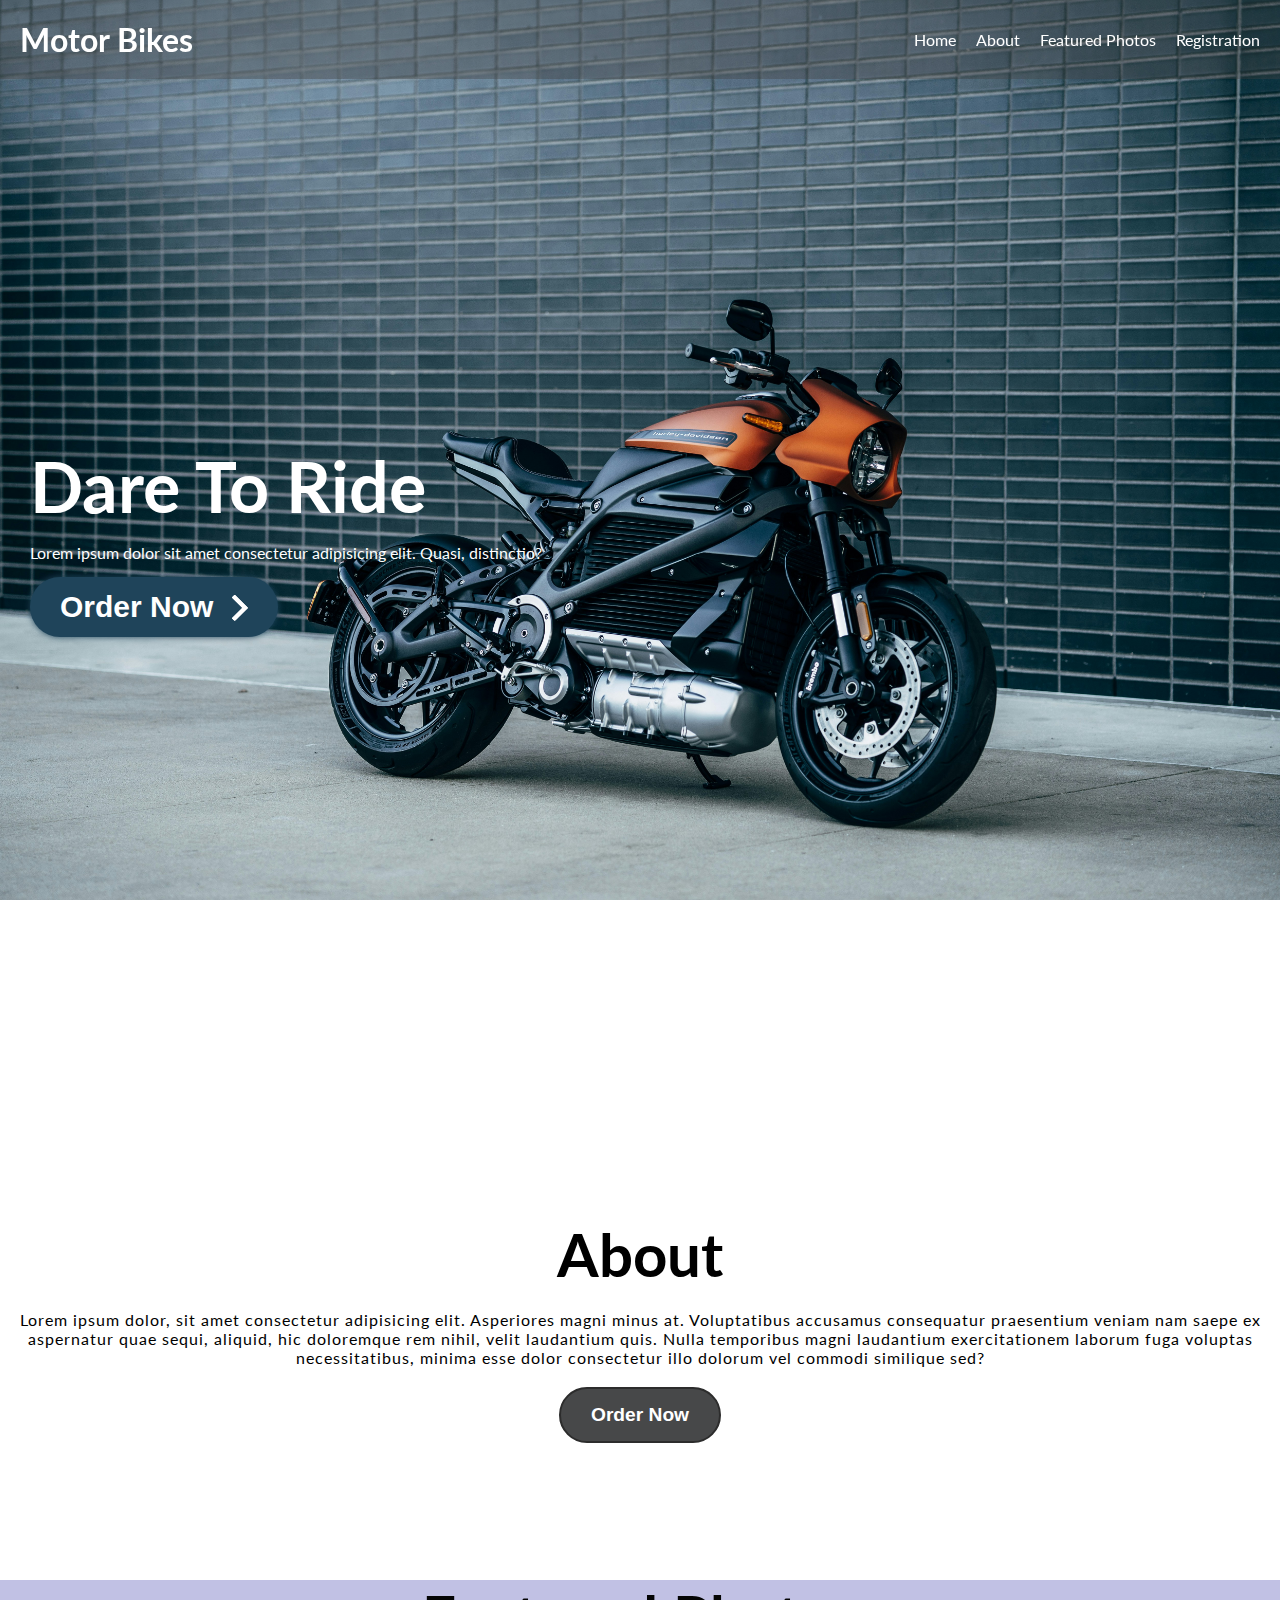
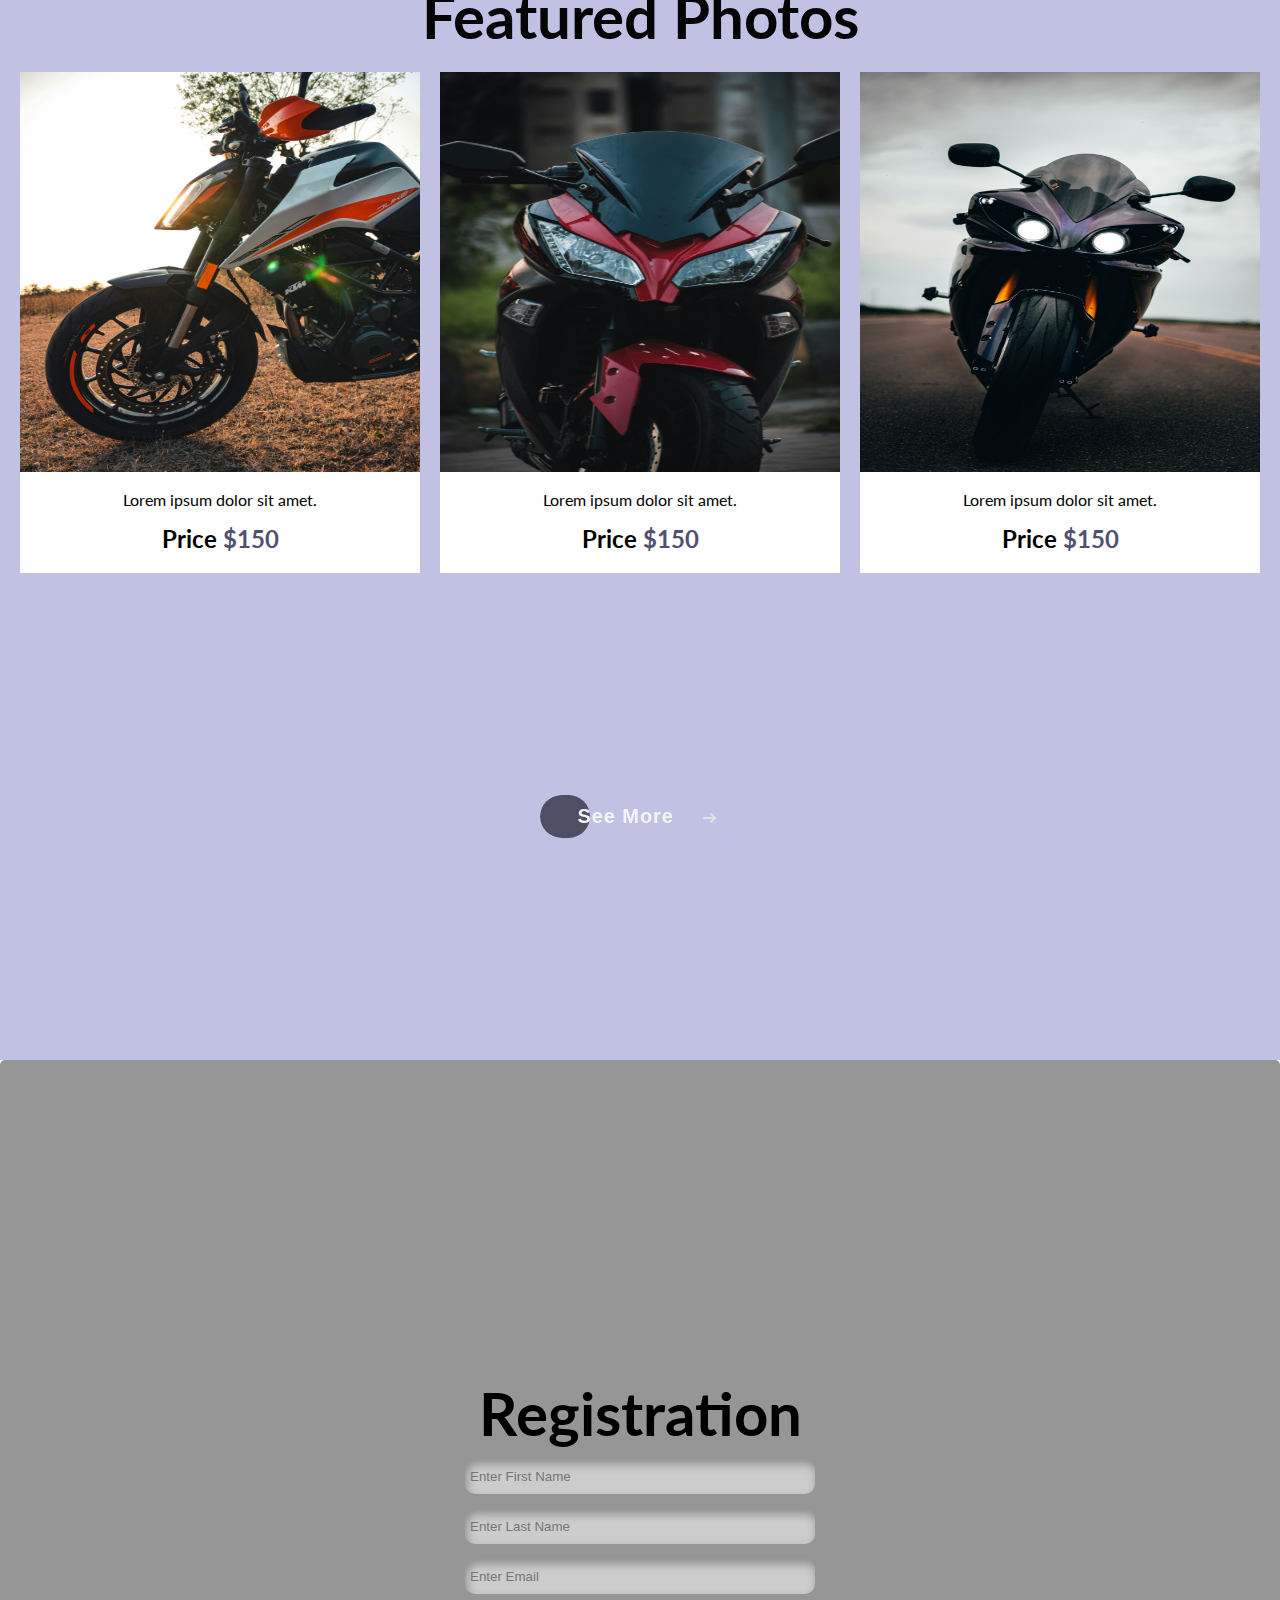
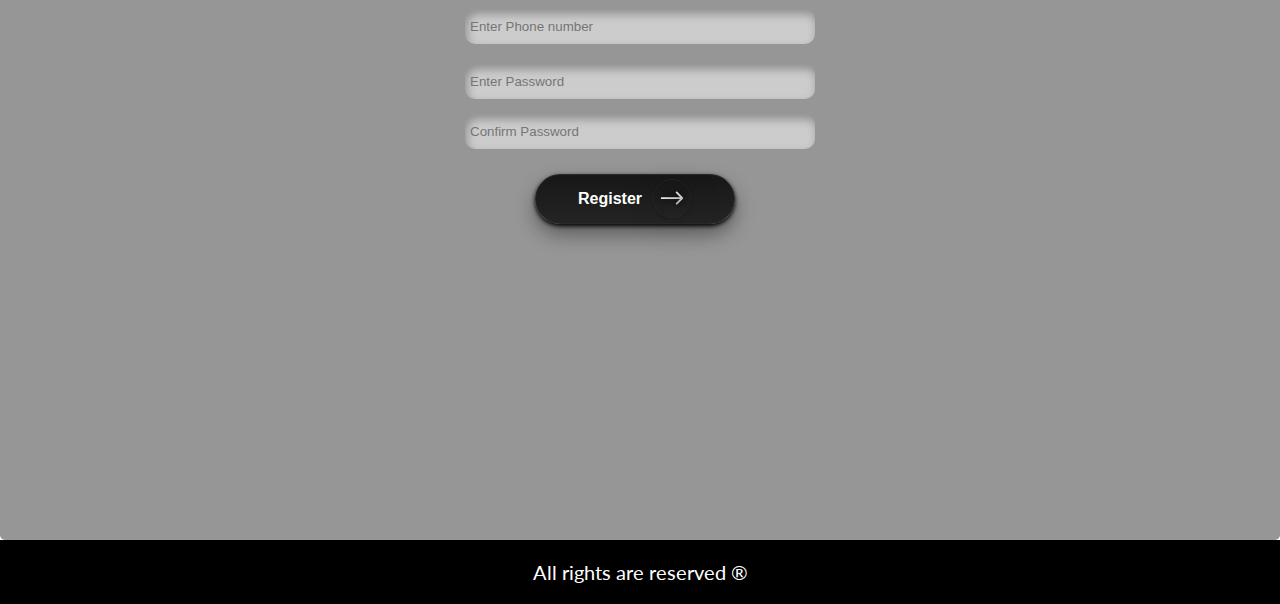
<file: index.html>
<!DOCTYPE html>
<html lang="en">
  <head>
    <meta charset="UTF-8" />
    <meta name="viewport" content="width=device-width, initial-scale=1.0" />
    <title>Bikes Landing Page</title>
    <link rel="stylesheet" href="./style.css" />
  </head>

  <body>
    <nav>
      <h1>Motor Bikes</h1>
      <ul>
        <li><a href="#moral">Home</a></li>
        <li><a href="#about">About</a></li>
        <li><a href="#featured">Featured Photos</a></li>
        <li><a href="#register">Registration</a></li>
      </ul>
    </nav>
    <main>
      <section id="moral" class="moral">
        <h1 class="slogan">Dare To Ride</h1>
        <p>
          Lorem ipsum dolor sit amet consectetur adipisicing elit. Quasi,
          distinctio?
        </p>
        <!-- <button class="boton-elegante">Order Now</button> -->
        <div class="btn-conteiner">
          <a class="btn-content" href="#">
            <span class="btn-title">Order Now</span>
            <span class="icon-arrow">
              <svg
                width="66px"
                height="43px"
                viewBox="0 0 66 43"
                version="1.1"
                xmlns="http://www.w3.org/2000/svg"
                xmlns:xlink="http://www.w3.org/1999/xlink"
              >
                <g
                  id="arrow"
                  stroke="none"
                  stroke-width="1"
                  fill="none"
                  fill-rule="evenodd"
                >
                  <path
                    id="arrow-icon-one"
                    d="M40.1543933,3.89485454 L43.9763149,0.139296592 C44.1708311,-0.0518420739 44.4826329,-0.0518571125 44.6771675,0.139262789 L65.6916134,20.7848311 C66.0855801,21.1718824 66.0911863,21.8050225 65.704135,22.1989893 C65.7000188,22.2031791 65.6958657,22.2073326 65.6916762,22.2114492 L44.677098,42.8607841 C44.4825957,43.0519059 44.1708242,43.0519358 43.9762853,42.8608513 L40.1545186,39.1069479 C39.9575152,38.9134427 39.9546793,38.5968729 40.1481845,38.3998695 C40.1502893,38.3977268 40.1524132,38.395603 40.1545562,38.3934985 L56.9937789,21.8567812 C57.1908028,21.6632968 57.193672,21.3467273 57.0001876,21.1497035 C56.9980647,21.1475418 56.9959223,21.1453995 56.9937605,21.1432767 L40.1545208,4.60825197 C39.9574869,4.41477773 39.9546013,4.09820839 40.1480756,3.90117456 C40.1501626,3.89904911 40.1522686,3.89694235 40.1543933,3.89485454 Z"
                    fill="#FFFFFF"
                  ></path>
                  <path
                    id="arrow-icon-two"
                    d="M20.1543933,3.89485454 L23.9763149,0.139296592 C24.1708311,-0.0518420739 24.4826329,-0.0518571125 24.6771675,0.139262789 L45.6916134,20.7848311 C46.0855801,21.1718824 46.0911863,21.8050225 45.704135,22.1989893 C45.7000188,22.2031791 45.6958657,22.2073326 45.6916762,22.2114492 L24.677098,42.8607841 C24.4825957,43.0519059 24.1708242,43.0519358 23.9762853,42.8608513 L20.1545186,39.1069479 C19.9575152,38.9134427 19.9546793,38.5968729 20.1481845,38.3998695 C20.1502893,38.3977268 20.1524132,38.395603 20.1545562,38.3934985 L36.9937789,21.8567812 C37.1908028,21.6632968 37.193672,21.3467273 37.0001876,21.1497035 C36.9980647,21.1475418 36.9959223,21.1453995 36.9937605,21.1432767 L20.1545208,4.60825197 C19.9574869,4.41477773 19.9546013,4.09820839 20.1480756,3.90117456 C20.1501626,3.89904911 20.1522686,3.89694235 20.1543933,3.89485454 Z"
                    fill="#FFFFFF"
                  ></path>
                  <path
                    id="arrow-icon-three"
                    d="M0.154393339,3.89485454 L3.97631488,0.139296592 C4.17083111,-0.0518420739 4.48263286,-0.0518571125 4.67716753,0.139262789 L25.6916134,20.7848311 C26.0855801,21.1718824 26.0911863,21.8050225 25.704135,22.1989893 C25.7000188,22.2031791 25.6958657,22.2073326 25.6916762,22.2114492 L4.67709797,42.8607841 C4.48259567,43.0519059 4.17082418,43.0519358 3.97628526,42.8608513 L0.154518591,39.1069479 C-0.0424848215,38.9134427 -0.0453206733,38.5968729 0.148184538,38.3998695 C0.150289256,38.3977268 0.152413239,38.395603 0.154556228,38.3934985 L16.9937789,21.8567812 C17.1908028,21.6632968 17.193672,21.3467273 17.0001876,21.1497035 C16.9980647,21.1475418 16.9959223,21.1453995 16.9937605,21.1432767 L0.15452076,4.60825197 C-0.0425130651,4.41477773 -0.0453986756,4.09820839 0.148075568,3.90117456 C0.150162624,3.89904911 0.152268631,3.89694235 0.154393339,3.89485454 Z"
                    fill="#FFFFFF"
                  ></path>
                </g>
              </svg>
            </span>
          </a>
        </div>
      </section>
      <section class="about" id="about">
        <h1 class="top-heading">About</h1>
        <p>
          Lorem ipsum dolor, sit amet consectetur adipisicing elit. Asperiores
          magni minus at. Voluptatibus accusamus consequatur praesentium veniam
          nam saepe ex aspernatur quae sequi, aliquid, hic doloremque rem nihil,
          velit laudantium quis. Nulla temporibus magni laudantium
          exercitationem laborum fuga voluptas necessitatibus, minima esse dolor
          consectetur illo dolorum vel commodi similique sed?
        </p>
        <button class="boton-elegante">Order Now</button>
      </section>
      <section class="featured">
        <h1 class="top-heading">Featured Photos</h1>
        <div>
          <div class="card">
            <img
              src="./images/sumit-saharkar-XE_UVHorJKU-unsplash.jpg"
              alt="Featured Photos"
            />
            <p>Lorem ipsum dolor sit amet.</p>
            <h2>Price <span>$150</span></h2>
          </div>
          <div class="card">
            <img src="./images/f2.jpg" alt="Featured Photos" />
            <p>Lorem ipsum dolor sit amet.</p>
            <h2>Price <span>$150</span></h2>
          </div>
          <div class="card">
            <img src="./images/f3.jpg" alt="Featured Photos" />
            <p>Lorem ipsum dolor sit amet.</p>
            <h2>Price <span>$150</span></h2>
          </div>
        </div>
        <button class="cta">
            <span><a href="./products.html">See More</a></span>
            <svg width="15px" height="10px" viewBox="0 0 13 10">
              <path d="M1,5 L11,5"></path>
              <polyline points="8 1 12 5 8 9"></polyline>
            </svg>
          </button>
          
          
        </button>
      </section>
      <section id="register" class="register">
        <form action="">
          <h1 class="top-heading">Registration</h1>
          <div class="form-control">
            <!-- <label for="first-name">First Name</label> -->
            <input type="text" autocomplete="off" name="text" class="input" placeholder="Enter First Name">
          </div>
          <div class="form-control">
            <!-- <label for="last-name">Last Name</label> -->
            <input type="text" autocomplete="off" name="text" class="input" placeholder="Enter Last Name">
          </div>
          <div class="form-control">
            <!-- <label for="email">Email</label> -->
            <input type="email" autocomplete="off" name="text" class="input" placeholder="Enter Email">
          </div>
          <div class="form-control">
            <input type="phone" autocomplete="off" name="text" class="input" placeholder="Enter Phone number">

          <div class="form-control">
          </div>
          <div class="form-control">
            <!-- <label for="password">Password</label> -->
            <input type="password" autocomplete="off" name="text" class="input" placeholder="Enter Password" required>
          </div>

          <div class="form-control">
            <!-- <label for="confirm-password">Confirm Password</label> -->
            <input type="password" autocomplete="off" name="text" class="input" placeholder="Confirm Password" required>
          </div>
          <button class="styled-button">
            Register
            <div class="inner-button">
              <svg
                id="Arrow"
                viewBox="0 0 32 32"
                xmlns="http://www.w3.org/2000/svg"
                height="30px"
                width="30px"
                class="icon"
              >
                <defs>
                  <linearGradient y2="100%" x2="100%" y1="0%" x1="0%" id="iconGradient">
                    <stop style="stop-color:#FFFFFF;stop-opacity:1" offset="0%"></stop>
                    <stop style="stop-color:#AAAAAA;stop-opacity:1" offset="100%"></stop>
                  </linearGradient>
                </defs>
                <path
                  fill="url(#iconGradient)"
                  d="M4 15a1 1 0 0 0 1 1h19.586l-4.292 4.292a1 1 0 0 0 1.414 1.414l6-6a.99.99 0 0 0 .292-.702V15c0-.13-.026-.26-.078-.382a.99.99 0 0 0-.216-.324l-6-6a1 1 0 0 0-1.414 1.414L24.586 14H5a1 1 0 0 0-1 1z"
                ></path>
              </svg>
            </div>
          </button>
          
        </form>
      </section>
    </main>
    <footer>All rights are reserved &reg;</footer>
  </body>
</html>
</file>
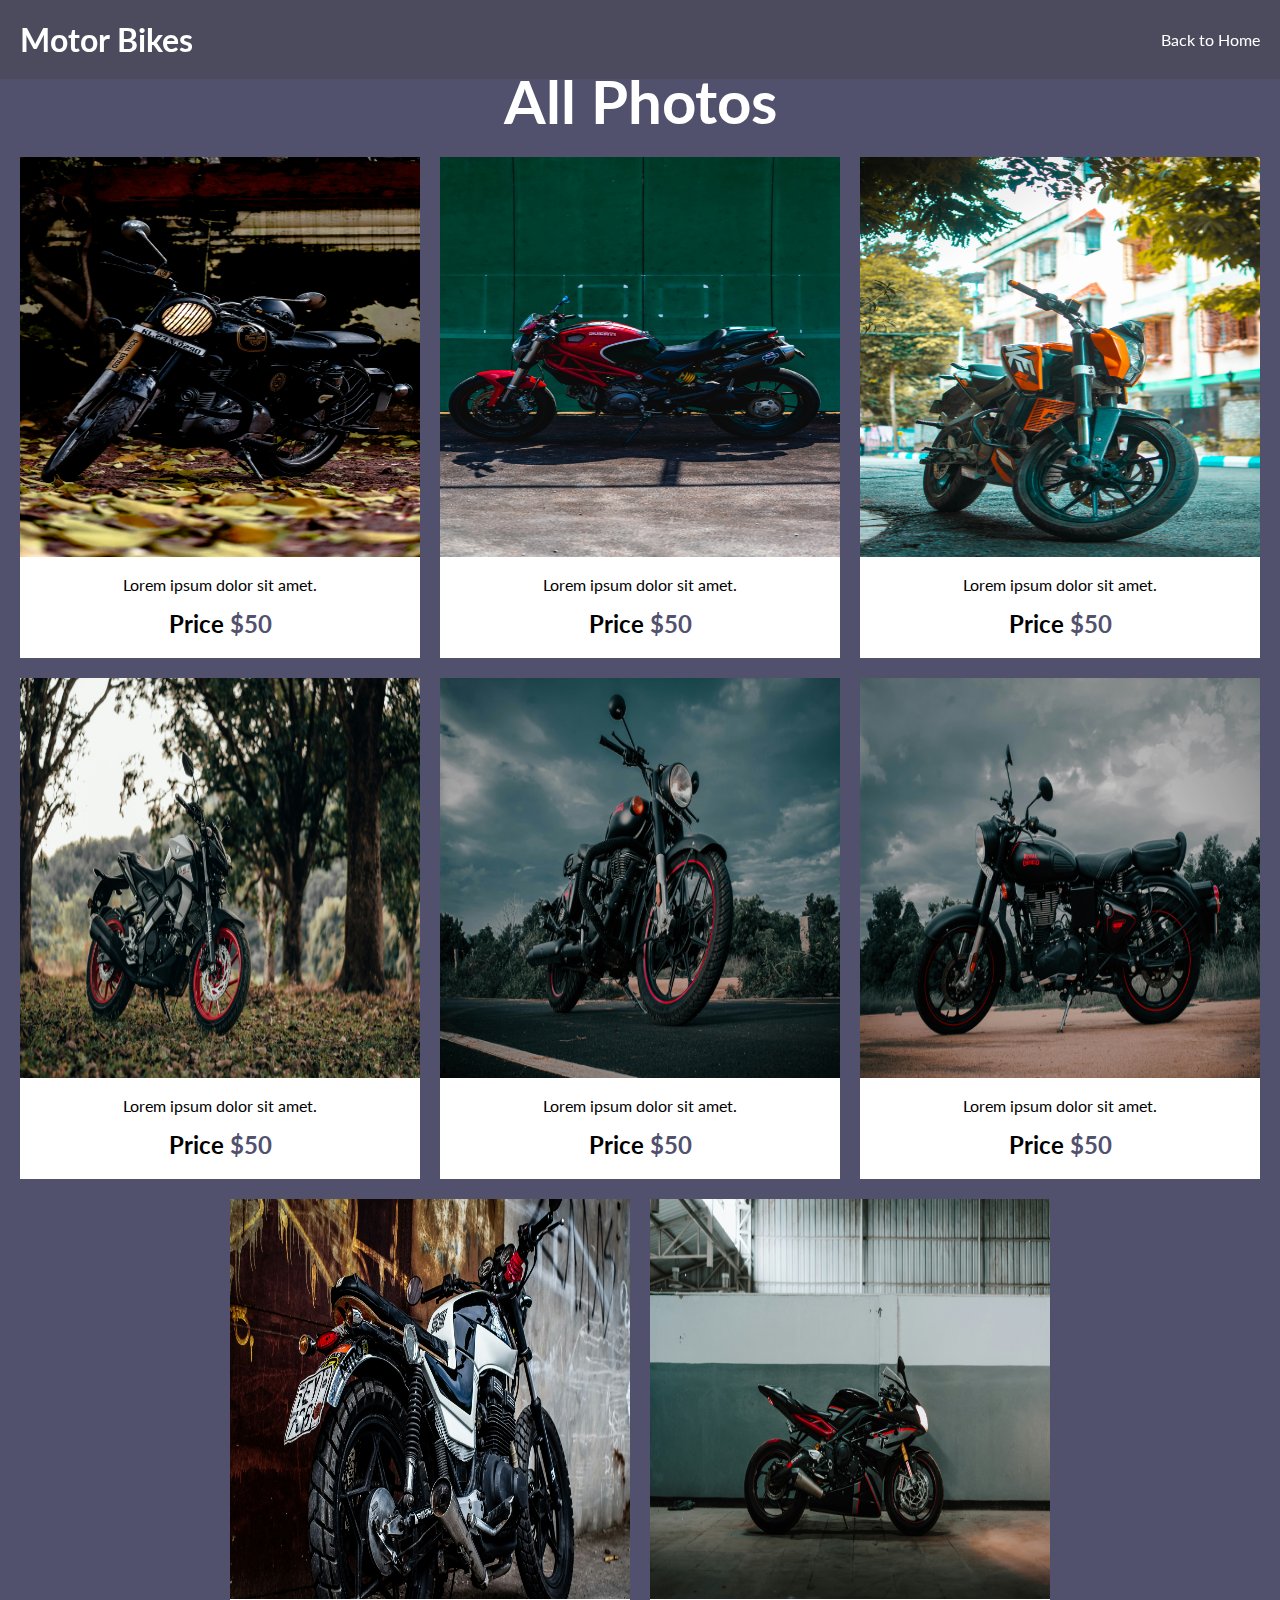
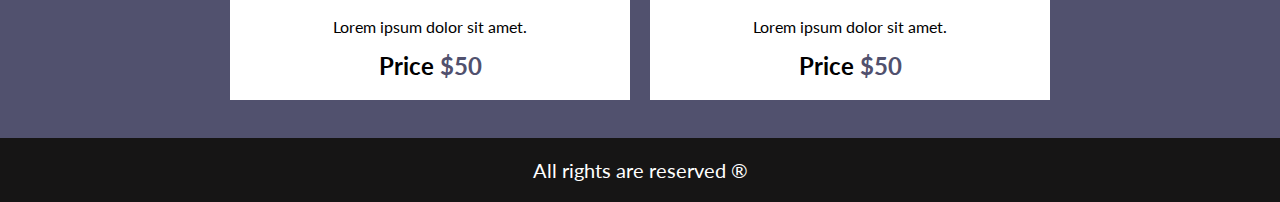
<file: products.html>
<!DOCTYPE html>
<html lang="en">
<head>
    <meta charset="UTF-8">
    <meta name="viewport" content="width=device-width, initial-scale=1.0">
    <title>Bikes Landing Page</title>
    <link rel="stylesheet" href="./products.css">
</head>
<body>
    <nav>
        <h1>Motor Bikes</h1>
        <ul>
            <li><a href="./index.html">Back to Home</a></li>
        </ul>
    </nav>
    <main>
        <section class="featured">
            <h1 class="top-heading">All Photos</h1>
            <div>
            <div class="card">
                <img src="./images/adhil-mn-F_iQW__GFXc-unsplash.jpg" alt="Featured Photos">
                <p>Lorem ipsum dolor sit amet.</p>
                <h2>Price <span>$50</span></h2>
            </div>
            <div class="card">
                <img src="./images/artiom-vallat-KrGfOIUXpws-unsplash.jpg" alt="Featured Photos">
                <p>Lorem ipsum dolor sit amet.</p>
                <h2>Price <span>$50</span></h2>
            </div>
            <div class="card">
                <img src="./images/debashis-rc-biswas-aSUHIzEz8Ns-unsplash.jpg" alt="Featured Photos">
                <p>Lorem ipsum dolor sit amet.</p>
                <h2>Price <span>$50</span></h2>
            </div>
            <div class="card">
                <img src="./images/f1.jpg" alt="Featured Photos">
                <p>Lorem ipsum dolor sit amet.</p>
                <h2>Price <span>$50</span></h2>
            </div>
            <div class="card">
                <img src="./images/lino-9PnaLbcierE-unsplash.jpg" alt="Featured Photos">
                <p>Lorem ipsum dolor sit amet.</p>
                <h2>Price <span>$50</span></h2>
            </div>
            <div class="card">
                <img src="./images/lino-C2SzUyg3PPQ-unsplash.jpg" alt="Featured Photos">
                <p>Lorem ipsum dolor sit amet.</p>
                <h2>Price <span>$50</span></h2>
            </div>
            <div class="card">
                <img src="./images/motoculturel-jc_oX3ERomQ-unsplash (1).jpg" alt="Featured Photos">
                <p>Lorem ipsum dolor sit amet.</p>
                <h2>Price <span>$50</span></h2>
            </div>
            <div class="card">
                <img src="./images/rikas-rasheed-iq5jLDMVXZQ-unsplash.jpg" alt="Featured Photos">
                <p>Lorem ipsum dolor sit amet.</p>
                <h2>Price <span>$50</span></h2>
            </div>     
        </div>
        <br><br>
        </section>
    </main>
    <footer>All rights are reserved &reg;</footer>
</body>
</html>
</file>
<file: style.css>
@import url('https://fonts.googleapis.com/css2?family=Lato:ital,wght@0,100;0,300;0,400;0,700;0,900;1,100;1,300;1,400;1,700;1,900&display=swap');

* { 
    box-sizing: border-box;
    margin: 0;
    padding: 0;
}
html{
    scroll-behavior: smooth;
}
nav{
    position: fixed;
    width: 100%;
    background-color: rgba(66, 66, 66, 0.39);
    color: white;
    padding: 20px;
    display: flex;
    align-items: center;
    justify-content: space-between;
}
body{
    position: relative;
    font-family: "Lato", sans-serif;
    font-weight: 400;
    font-style: normal;
    overflow-x: hidden;
}
nav ul {
    display: flex;
    list-style-type: none;
    gap: 20px;
}

nav ul li a{
    color:  white;
    text-decoration: none;
}
main section{
    width: 100vw;
    min-height: 120vh;

}
section.moral{
    color: white;
    display: flex;
    align-items: flex-start;
    justify-content: center;
    flex-direction: column;
    padding-left: 30px;
    background: url(./images/bg.jpg);
    background-position: center;
    background-size: cover;
    background-attachment: fixed;
}
section p{
    padding: 15px 0;
}
.slogan{
font-size: 70px;
}
.btn{
    padding: 10px 30px;
    border-radius: 10px;
    background-color: transparent;
    border: 4px solid rgb(110, 109, 108);
    color:rgb(14, 13, 13);
    font-size: 20px;
    cursor: pointer;
    font-weight: bold;
}
.btn:hover{
    background-color: rgba(128, 128, 128, 0.26);
}
.btn:active{
    transform: scale(0.90);
}
section.about{
    display: flex;
    align-items: center;
    justify-content: center;
    flex-direction: column;
    text-align: center;
    min-height: 500px;
}
.top-heading{
    font-size: 60px;
}
section.about p{
    padding: 20px 0;
    letter-spacing: 1px;
}

section.featured{
    display: flex;
    align-items: center;
    justify-content: center;
    flex-direction: column;
    background-color: rgb(193, 193, 228);
}
section.featured > div{
    display: flex;
    align-items: center;
    justify-content: center;
    gap: 20px;
    flex-wrap: wrap;
}
section.featured div.card img{
    width: 400px;
    height: 400px;
}
.card{
    background-color: white;
    text-align: center;
    padding-bottom: 20px;
}
section.featured h1{
    padding-bottom: 20px;
    color: rgb(5, 5, 5);
}
.card h2 span{
    color: rgb(81, 81, 110);
}
section.featured a{
    text-decoration: none;
    margin: 20px;
    color: whitesmoke;
    font-size: 20px;
}
footer{
    text-align: center;
    background-color: black;
    color: white;
    padding: 20px;
    font-size: 20px;
}

section.register{
    display: flex;
    align-items: center;
    justify-content: center;
    flex-direction: column;
    border-radius: 5px;
    padding: 15px 0;
    
    background-color: #969696;
}
.form-control{
    display: flex;
    flex-direction: column;
    padding-top: 5px;
    width: 100%;
}
form{
    display: flex;
    flex-direction: column;
    align-items: center;
}
.form-control input{
    padding: 5px;
}

form input[type="submit"]{
    margin-top: 20px;
}

/* Styling for Join us Button */

.boton-elegante {
    padding: 15px 30px;
    border: 2px solid #2c2c2c;
    background-color:#474849;
    color: #ffffff;
    font-size: 1.2rem;
    cursor: pointer;
    border-radius: 30px;
    transition: all 0.4s ease;
    outline: none;
    position: relative;
    overflow: hidden;
    font-weight: bold;
  }
  
  .boton-elegante::after {
    content: "";
    position: absolute;
    top: 0;
    left: 0;
    width: 100%;
    height: 100%;
    background: radial-gradient(
      circle,
      rgba(255, 255, 255, 0.25) 0%,
      rgba(235, 229, 229, 0) 70%
    );
    transform: scale(0);
    transition: transform 0.5s ease;
  }
  
  .boton-elegante:hover::after {
    transform: scale(4);
  }
  
  .boton-elegante:hover {
    border-color: #666666;
    background: #292929;
  }
  

/* Styling for Order Now button */

  .btn-conteiner {
    display: flex;
    justify-content: center;
    --color-text: #ffffff;
    --color-background: #1f445a;
    --color-outline: #ff145b80;
    --color-shadow: #00000080;
  }
  
  .btn-content {
    display: flex;
    align-items: center;
    padding: 5px 30px;
    text-decoration: none;
    font-family: 'Poppins', sans-serif;
    font-weight: 600;
    font-size: 30px;
    color: var(--color-text);
    background: var(--color-background);
    transition: 1s;
    border-radius: 100px;
    box-shadow: 0 0 0.2em 0 var(--color-background);
  }
  
  .btn-content:hover, .btn-content:focus {
    transition: 0.5s;
    -webkit-animation: btn-content 1s;
    animation: btn-content 1s;
    outline: 0.1em solid transparent;
    outline-offset: 0.2em;
    box-shadow: 0 0 0.4em 0 var(--color-background);
  }
  
  .btn-content .icon-arrow {
    transition: 0.5s;
    margin-right: 0px;
    transform: scale(0.6);
  }
  
  .btn-content:hover .icon-arrow {
    transition: 0.5s;
    margin-right: 25px;
  }
  
  .icon-arrow {
    width: 20px;
    margin-left: 15px;
    position: relative;
    top: 6%;
  }
    
  /* SVG */
  #arrow-icon-one {
    transition: 0.4s;
    transform: translateX(-60%);
  }
  
  #arrow-icon-two {
    transition: 0.5s;
    transform: translateX(-30%);
  }
  
  .btn-content:hover #arrow-icon-three {
    animation: color_anim 1s infinite 0.2s;
  }
  
  .btn-content:hover #arrow-icon-one {
    transform: translateX(0%);
    animation: color_anim 1s infinite 0.6s;
  }
  
  .btn-content:hover #arrow-icon-two {
    transform: translateX(0%);
    animation: color_anim 1s infinite 0.4s;
  }
  
  /* SVG animations */
  @keyframes color_anim {
    0% {
      fill: white;
    }
  
    50% {
      fill: var(--color-background);
    }
  
    100% {
      fill: white;
    }
  }
  
  /* Button animations */
  @-webkit-keyframes btn-content {
    0% {
      outline: 0.2em solid var(--color-background);
      outline-offset: 0;
    }
  }
  
  @keyframes btn-content {
    0% {
      outline: 0.2em solid var(--color-background);
      outline-offset: 0;
    }
  }

  /* Styling for Show more */

  .cta {
    position: relative;
    margin: auto;
    padding: 10px 18px;
    transition: all 0.2s ease;
    border-radius: 50px;
    background: rgb(193, 193, 228);
    cursor: pointer;
    overflow: hidden;
    border: 20px black;
    
  }
  
  .cta:before {
    content: "";
    position: absolute;
    top: 0;
    left: 0; 
    display: block;
    border-radius: 60px;
    background:rgb(78, 78, 100);
    width: 50px;
    height: 100%;
    transition: all 0.3s ease;
    
  }
  
  .cta span {
    position: relative;
    font-family: "Ubuntu", sans-serif;
    font-size: 18px;
    font-weight: 700;
    letter-spacing: 0.05em;
    color: #234567;

  }
  
  .cta svg {
    position: relative;
    top: 0;
    margin-left: 10px;
    fill: none;
    stroke-linecap: round;
    stroke-linejoin: round;
    stroke: #e1e2e4;
    stroke-width: 2;
    transform: translateX(-5px);
    transition: all 0.3s ease;
  }
  
  .cta:hover:before {
    width: 100%;
    background: rgb(78, 78, 100);
  }
  
  .cta:hover svg {
    transform: translateX(0);
  }
  
  .cta:active {
    transform: scale(0.95);
  }
  
  /* Register Button styling */

  .styled-button {
    position: relative;
    margin-top: 20px;
    padding: 1rem 2rem;
    font-size: 1rem;
    font-weight: bold;
    color: #ffffff;
    background: linear-gradient(to bottom, #171717, #242424);
    border-radius: 9999px;
    cursor: pointer;
    box-shadow: 0 2px 4px rgba(0, 0, 0, 1), 0 10px 20px rgba(0, 0, 0, 0.4);
    transition: all 0.2s ease;
    display: flex;
    align-items: center;
    justify-content: center;
    width: 200px;
    height: 50px;
    border: 1px solid #292929;
    margin-left: 75px;
  }
  
  .styled-button::before {
    content: "";
    position: absolute;
    top: -2px;
    right: -1px;
    bottom: -1px;
    left: -1px;
    background: linear-gradient(to bottom, #292929, #000000);
    z-index: -1;
    border-radius: 9999px;
    transition: all 0.2s ease;
    opacity: 1;
  }
  
  .styled-button:active {
    transform: translateY(2px);
    box-shadow: 0 1px 2px rgba(0, 0, 0, 1), 0 5px 10px rgba(0, 0, 0, 0.4);
  }
  
  .styled-button .inner-button {
    position: relative; /* Ensure relative positioning for pseudo-element */
    display: flex;
    align-items: center;
    justify-content: center;
    background: linear-gradient(to bottom, #171717, #242424);
    width: 40px;
    height: 40px;
    margin-left: 10px;
    border-radius: 50%;
    box-shadow: 0 0 1px rgba(0, 0, 0, 1);
    border: 1px solid #252525;
    transition: all 0.2s ease;
  }
  
  .styled-button .inner-button::before {
    content: "";
    position: absolute;
    top: -2px;
    right: -1px;
    bottom: -1px;
    left: -1px;
    background: linear-gradient(to bottom, #292929, #000000);
    z-index: -1;
    border-radius: 9999px;
    transition: all 0.2s ease;
    opacity: 1;
  }
  .styled-button .inner-button .icon {
    filter: drop-shadow(0 10px 20px rgba(26, 25, 25, 0.9))
      drop-shadow(0 0 4px rgba(0, 0, 0, 1));
    transition: all 0.4s ease-in-out;
  }
  .styled-button .inner-button .icon:hover {
    filter: drop-shadow(0 10px 20px rgba(50, 50, 50, 1))
      drop-shadow(0 0 20px rgba(2, 2, 2, 1));
    transform: rotate(-35deg);
  }

  /* Form Styling */

  .input {
    border: none;
    outline: none;
    border-radius: 15px;
    padding: 1em;
    background-color: #ccc;
    box-shadow: inset 2px 5px 10px rgba(0,0,0,0.3);
    transition: 300ms ease-in-out;
    margin: 5px;
    padding: 50px;
    width: 350px;
    height: 35px;
    border-color: white;
    border-radius: 10px;
  }
  
  .input:focus {
    background-color: white;
    transform: scale(1.05);
    box-shadow: 13px 13px 100px #969696,
               -13px -13px 100px #ffffff;
  }
</file>
<file: products.css>
@import url('https://fonts.googleapis.com/css2?family=Lato:ital,wght@0,100;0,300;0,400;0,700;0,900;1,100;1,300;1,400;1,700;1,900&display=swap');

* { 
    box-sizing: border-box;
    margin: 0;
    padding: 0;
}
html{
    scroll-behavior: smooth;
}
nav{
    position: fixed;
    width: 100%;
    background-color: rgba(66, 66, 66, 0.39);
    color: white;
    padding: 20px;
    display: flex;
    align-items: center;
    justify-content: space-between;
}
body{
    position: relative;
    font-family: "Lato", sans-serif;
    font-weight: 400;
    font-style: normal;
    overflow-x: hidden;
}
nav ul {
    display: flex;
    list-style-type: none;
    gap: 20px;
}

nav ul li a{
    color:  white;
    text-decoration: none;
}
main section{
    width: 100vw;
    min-height: 120vh;

}

section p{
    padding: 15px 0;
}



.top-heading{
    font-size: 60px;
    padding-top: 65px;
}


section.featured{
    display: flex;
    align-items: center;
    justify-content: center;
    flex-direction: column;
    background-color: rgb(81, 81, 110);
}
section.featured > div{
    display: flex;
    align-items: center;
    justify-content: center;
    gap: 20px;
    flex-wrap: wrap;
}
section.featured div.card img{
    width: 400px;
    height: 400px;
}
.card{
    background-color: white;
    text-align: center;
    padding-bottom: 20px;
}
section.featured h1{
    padding-bottom: 20px;
    color: white;
}
.card h2 span{
    color: rgb(81, 81, 110);
}
section.featured a{
    text-decoration: none;
    margin: 20px;
    color: whitesmoke;
    font-size: 20px;
}
footer{
    text-align: center;
    background-color: rgb(22, 21, 21);
    color: white;
    padding: 20px;
    font-size: 20px;
}
</file>
